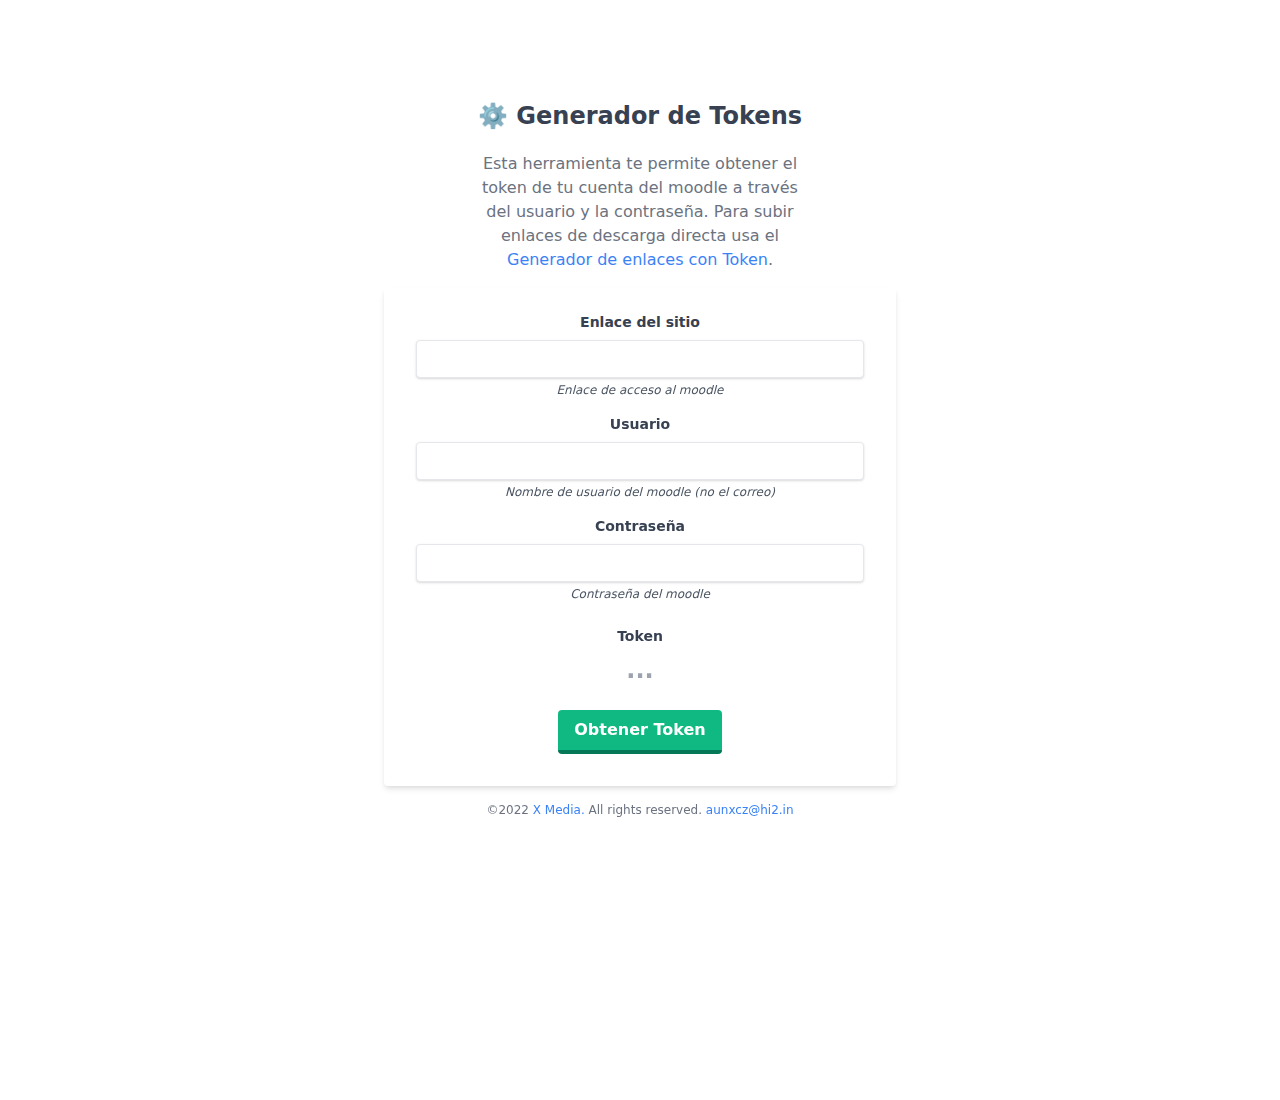
<file: generador-de-tokens.html>
<!DOCTYPE html>
<html lang="en">
<head>
    <meta charset="UTF-8">
    <title>Generador de URLs con Token</title>
    <meta name="viewport" content="width=device-width, initial-scale=1.0">
    <link rel="stylesheet" href="https://xdownloader.github.io/website/tailwind.min.css">
    <link rel="stylesheet" href="https://xdownloader.github.io/website/custom.css">

    <!-- Global site tag (gtag.js) - Google Analytics -->
    <script async src="https://www.googletagmanager.com/gtag/js?id=G-VXQSNPH5ZD"></script>
    <script>
        window.dataLayer = window.dataLayer || [];

        function gtag() {
            dataLayer.push(arguments);
        }

        gtag('js', new Date());

        gtag('config', 'G-VXQSNPH5ZD');
    </script>
</head>
<body>
<h1 class="text-2xl text-gray-700 font-bold mb-5">⚙️ Generador de Tokens</h1>
<p class="text-gray-500 text-md max-w-xs mx-auto my-0 pb-4">
    Esta herramienta te permite obtener el token de tu cuenta del moodle a través del usuario y la contraseña. Para
    subir enlaces de descarga directa usa el
    <a class="text-blue-500 text-underline" href="https://xdownloader.github.io/website/generador-de-enlaces.html">Generador
        de enlaces con Token</a>.
</p>

<div class="w-full max-w-lg" style="margin: 0 auto;">
    <form class="bg-white shadow-md rounded px-8 pt-6 pb-8 mb-4">
        <div class="mb-4">
            <label class="block text-gray-700 text-sm font-bold mb-2" for="site">
                Enlace del sitio
            </label>
            <input autofocus="autofocus"
                   class="mb-1 shadow appearance-none border rounded w-full py-2 px-3 text-gray-700 leading-tight focus:outline-none focus:shadow-outline"
                   id="site" type="text">
            <p class="text-gray-600 text-xs italic">Enlace de acceso al moodle</p>
        </div>
        <div class="mb-4">
            <label class="block text-gray-700 text-sm font-bold mb-2" for="username">
                Usuario
            </label>
            <input autofocus="autofocus"
                   class="mb-1 shadow appearance-none border rounded w-full py-2 px-3 text-gray-700 leading-tight focus:outline-none focus:shadow-outline"
                   id="username" type="text">
            <p class="text-gray-600 text-xs italic">Nombre de usuario del moodle (no el correo)</p>
        </div>
        <div class="mb-6">
            <label class="block text-gray-700 text-sm font-bold mb-2" for="password">
                Contraseña
            </label>
            <input
                    class="mb-1 shadow appearance-none border rounded w-full py-2 px-3 text-gray-700 leading-tight focus:outline-none focus:shadow-outline"
                    id="password" type="password">
            <p class="text-gray-600 text-xs italic">Contraseña del moodle</p>
        </div>
        <div class="mb-6">
            <label class="block text-gray-700 text-sm font-bold mb-2" for="token">
                Token
            </label>
            <label class="block text-gray-400 text-2xl font-bold" id="loading" for="token">
                ...
            </label>
            <input
                    class="hidden text-center font-bold mb-1 shadow appearance-none border rounded w-full py-2 px-3 text-gray-700 leading-tight focus:outline-none focus:shadow-outline"
                    id="token" type="text" readonly>
        </div>
        <div class="flex items-center justify-center">
            <div onclick="getToken()"
                 class="cursor-pointer bg-green-500 hover:bg-green-400 text-white font-bold py-2 px-4 border-b-4 border-green-700 hover:border-green-500 rounded">
                Obtener Token
            </div>
        </div>
    </form>
    <p class="text-center text-gray-500 text-xs mb-10">
        &copy;2022 <a class="text-blue-500" href="https://t.me/x_media_channel" target="_blank">X Media.</a> All
        rights reserved. <a class="text-blue-500" href="mailto:aunxcz@hi2.in?subject=Sugerencia%20Moodle%20Tools">aunxcz@hi2.in</a>
    </p>
</div>
<!--<script src="i.js"></script>-->
<script src="_.js"></script>
</body>
</html>
</file>
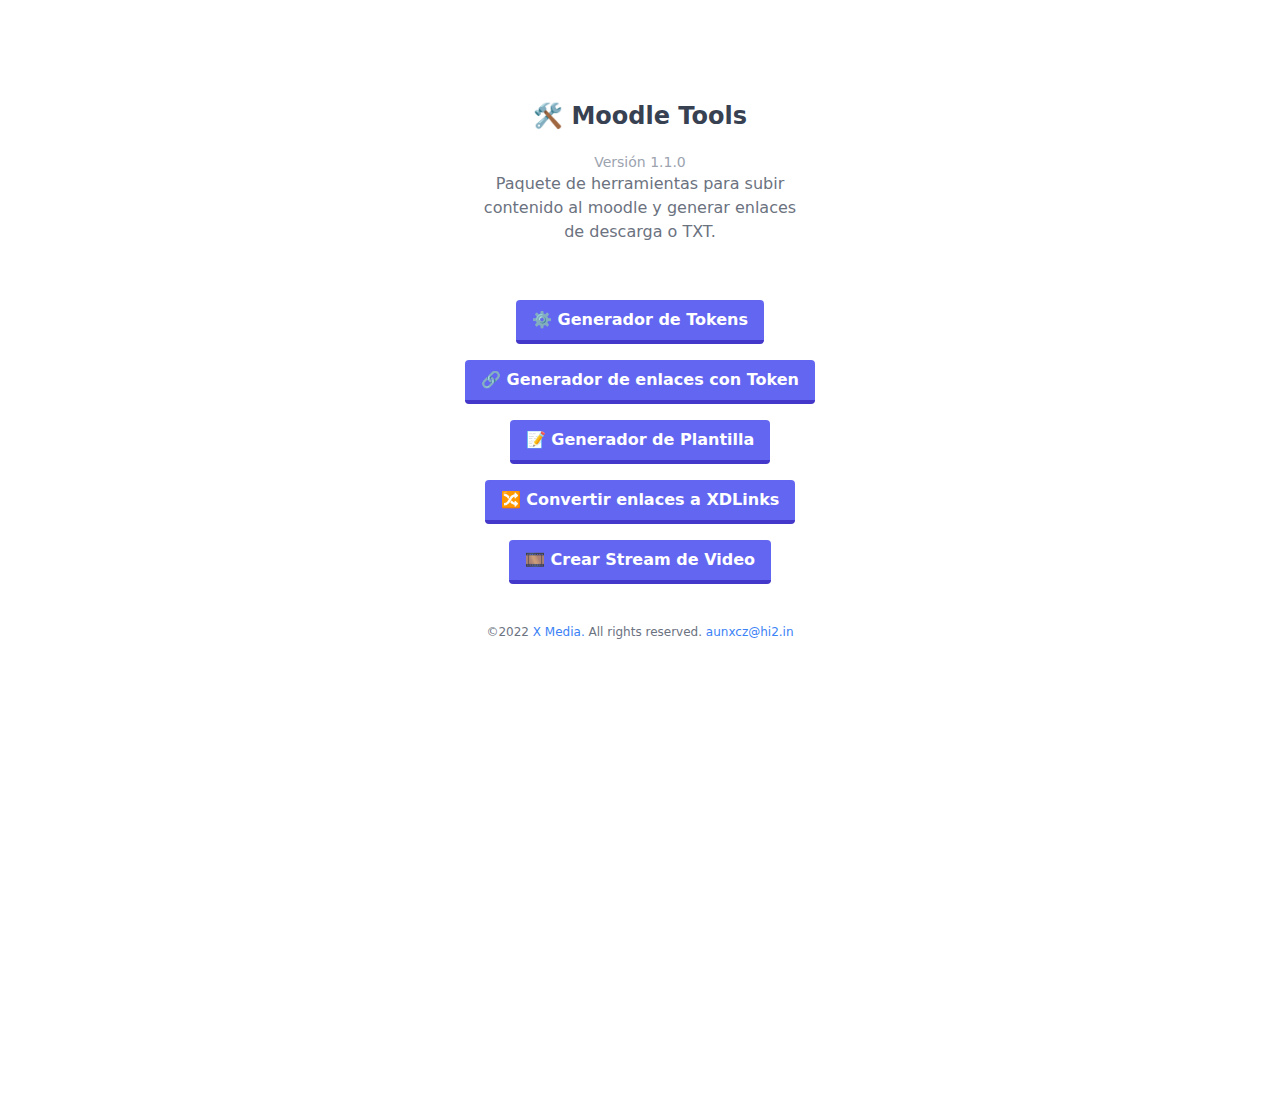
<file: tools.html>
<!DOCTYPE html>
<html lang="en">
<head>
    <meta charset="UTF-8">
    <meta name="viewport" content="width=device-width, initial-scale=1.0">
    <title>Moodle Tools</title>
    <meta name="viewport" content="width=device-width, initial-scale=1.0">
    <link rel="stylesheet" href="https://xdownloader.github.io/website/tailwind.min.css">
    <link rel="stylesheet" href="https://xdownloader.github.io/website/custom.css">
    <!--    <link rel="stylesheet" type="text/css" href="assets/css/snowfall.css">-->

    <!-- Global site tag (gtag.js) - Google Analytics -->
    <script async src="https://www.googletagmanager.com/gtag/js?id=G-VXQSNPH5ZD"></script>
    <script>
        window.dataLayer = window.dataLayer || [];

        function gtag() {
            dataLayer.push(arguments);
        }

        gtag('js', new Date());

        gtag('config', 'G-VXQSNPH5ZD');
    </script>
</head>

<body>
<h1 class="text-2xl text-gray-700 font-bold mb-5">🛠 Moodle Tools</h1>
<h3 class="text-sm text-gray-400">Versión 1.1.0</h3>
<p class="text-gray-500 text-md max-w-xs mx-auto my-0 pb-4">
    Paquete de herramientas para subir contenido al moodle y generar enlaces de descarga o TXT.
</p>

<div class="flex items-center justify-center my-8 flex-col">
    <a href="https://xdownloader.github.io/website/generador-de-tokens.html"
       class="my-2 cursor-pointer bg-indigo-500 hover:bg-indigo-400 text-white font-bold py-2 px-4 border-b-4 border-indigo-700 hover:border-indigo-500 rounded">
        ⚙️ Generador de Tokens
    </a>
    <a href="https://xdownloader.github.io/website/generador-de-enlaces.html"
       class="my-2 cursor-pointer bg-indigo-500 hover:bg-indigo-400 text-white font-bold py-2 px-4 border-b-4 border-indigo-700 hover:border-indigo-500 rounded">
        🔗 Generador de enlaces con Token
    </a>
    <a href="https://xdownloader.github.io/website/generador-de-plantilla.html"
       class="my-2 cursor-pointer bg-indigo-500 hover:bg-indigo-400 text-white font-bold py-2 px-4 border-b-4 border-indigo-700 hover:border-indigo-500 rounded">
        📝 Generador de Plantilla
    </a>
    <a href="https://xdownloader.github.io/website/convertir-a-xd-links.html"
       class="my-2 cursor-pointer bg-indigo-500 hover:bg-indigo-400 text-white font-bold py-2 px-4 border-b-4 border-indigo-700 hover:border-indigo-500 rounded">
        🔀 Convertir enlaces a XDLinks
    </a>
    <a href="https://xdownloader.github.io/website/crear-stream-de-video.html"
       class="my-2 cursor-pointer bg-indigo-500 hover:bg-indigo-400 text-white font-bold py-2 px-4 border-b-4 border-indigo-700 hover:border-indigo-500 rounded">
        🎞 Crear Stream de Video
    </a>
</div>

<p class="text-center text-gray-500 text-xs mb-10">
    &copy;2022 <a class="text-blue-500" href="https://t.me/x_media_channel" target="_blank">X Media.</a> All
    rights reserved. <a class="text-blue-500" href="mailto:aunxcz@hi2.in?subject=Sugerencia%20Moodle%20Tools">aunxcz@hi2.in</a>
</p>
</body>
</html>
</file>
